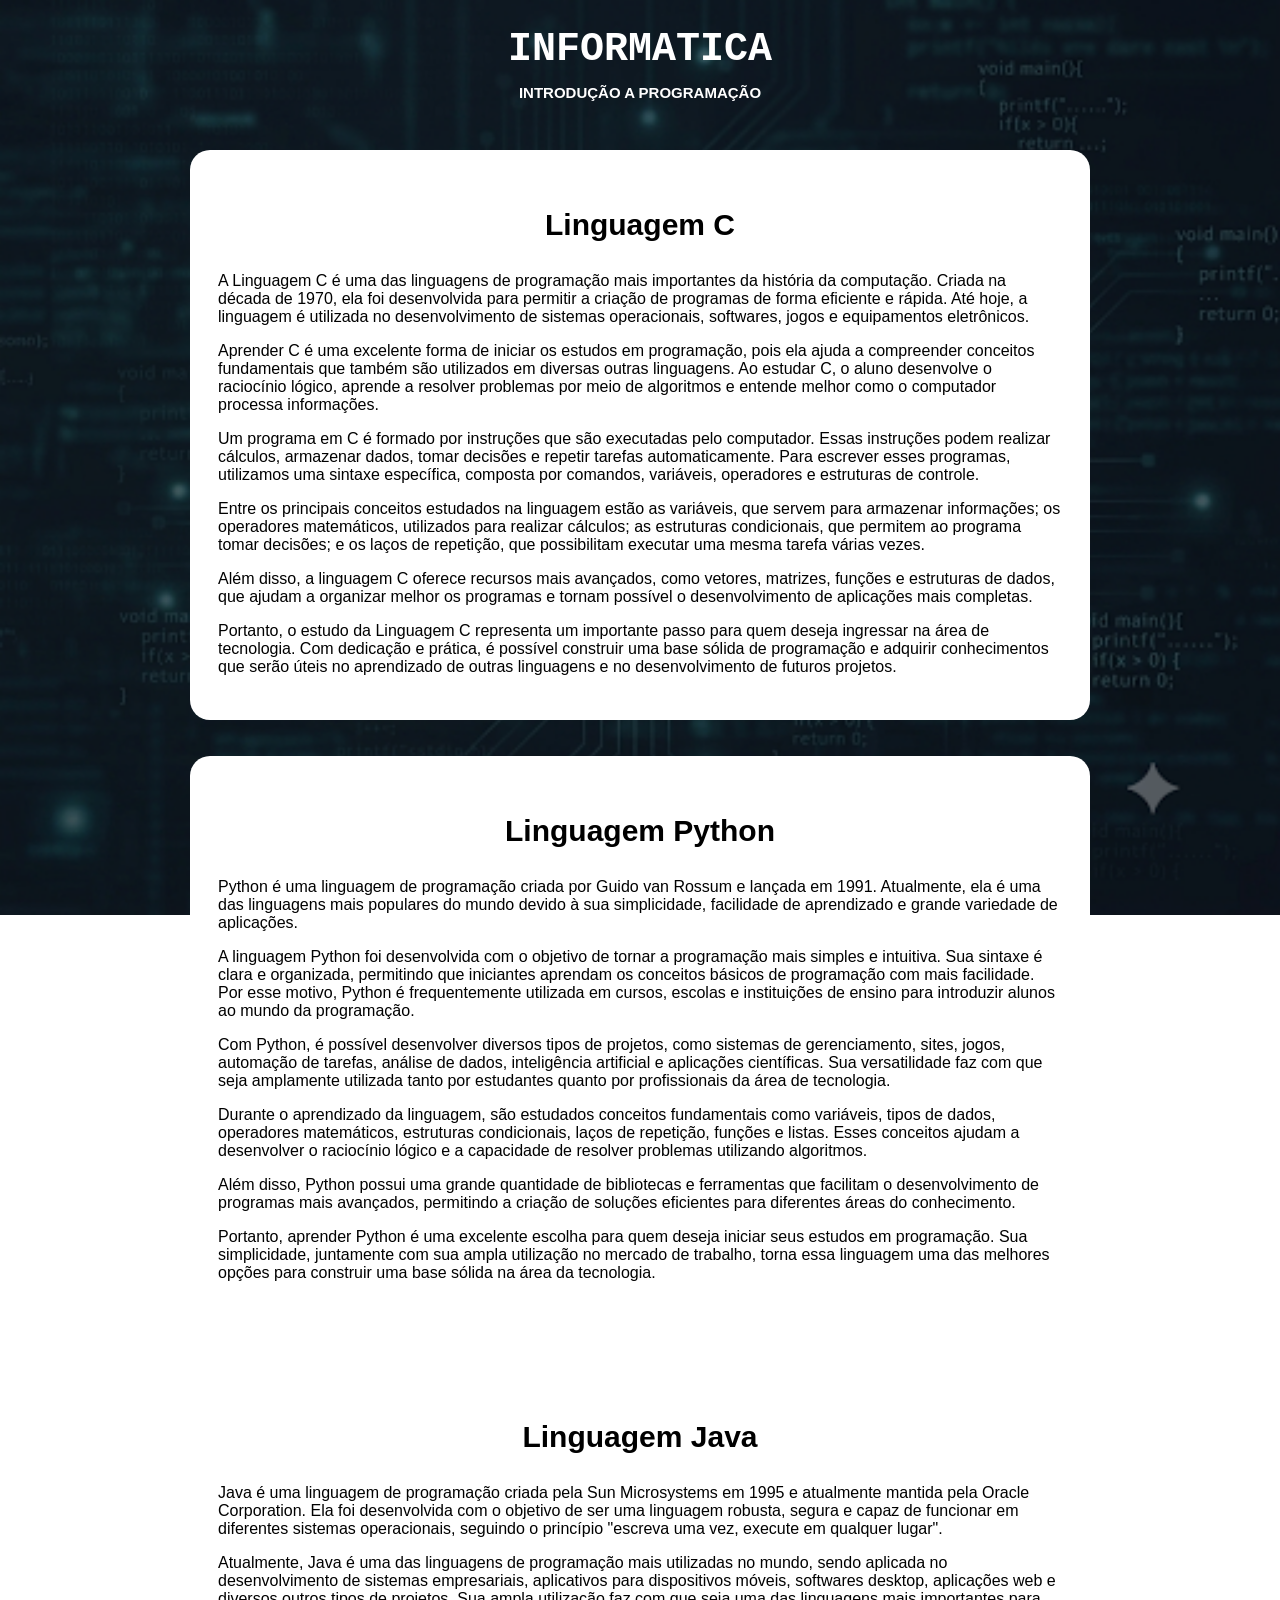
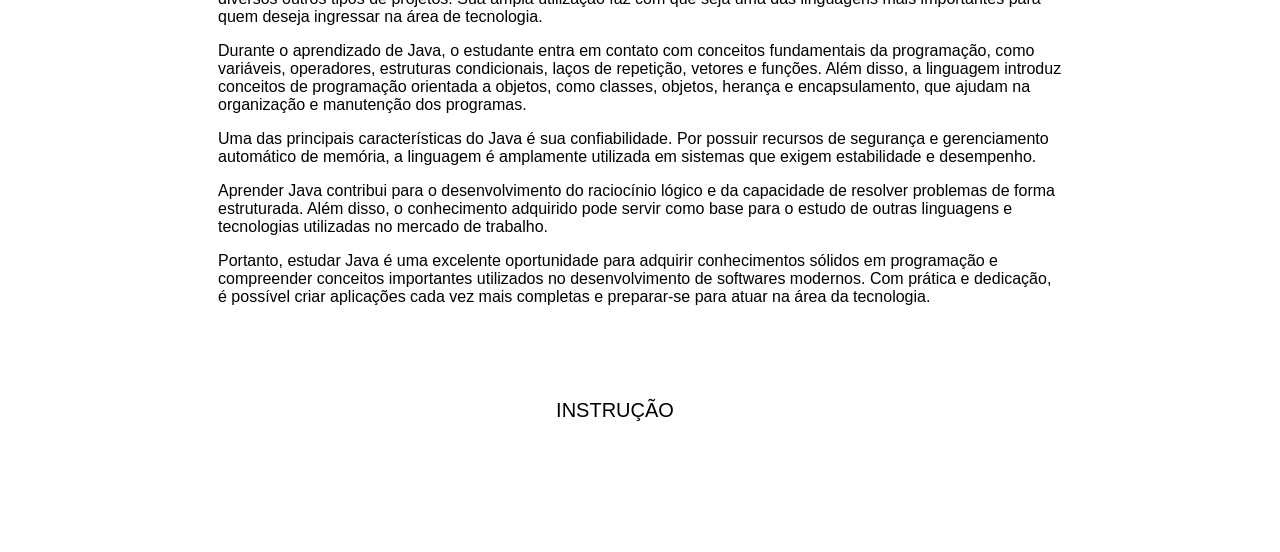
<file: index.html>
<!DOCTYPE html>
<html lang="pt-BR">

<head>
    <meta charset="UTF-8">
    <meta name="viewport" content="width=device-width, initial-scale=1.0">
    <title>Informatica</title>

    <link rel="stylesheet" href="Style.css">
</head>

<body>
    <center>
        <h1>INFORMATICA</h1>
        <h2>INTRODUÇÃO A PROGRAMAÇÃO</h2>
    </center><br><br>
    <table align="center" width="900">
        <tr>
            <td>
                <h3> Linguagem C</h3>
                <p>A Linguagem C é uma das linguagens de programação mais importantes da história da computação. Criada
                    na década de 1970, ela foi desenvolvida para permitir a criação de programas de forma eficiente e
                    rápida. Até hoje, a linguagem é utilizada no desenvolvimento de sistemas operacionais, softwares,
                    jogos e equipamentos eletrônicos.
                </p>
                <p>Aprender C é uma excelente forma de iniciar os estudos em programação, pois ela ajuda a compreender
                    conceitos fundamentais que também são utilizados em diversas outras linguagens. Ao estudar C, o
                    aluno desenvolve o raciocínio lógico, aprende a resolver problemas por meio de algoritmos e entende
                    melhor como o computador processa informações.
                </p>
                <p>Um programa em C é formado por instruções que são executadas pelo computador. Essas instruções podem
                    realizar cálculos, armazenar dados, tomar decisões e repetir tarefas automaticamente. Para escrever
                    esses programas, utilizamos uma sintaxe específica, composta por comandos, variáveis, operadores e
                    estruturas de controle.
                </p>
                <p>Entre os principais conceitos estudados na linguagem estão as variáveis, que servem para armazenar
                    informações; os operadores matemáticos, utilizados para realizar cálculos; as estruturas
                    condicionais, que permitem ao programa tomar decisões; e os laços de repetição, que possibilitam
                    executar uma mesma tarefa várias vezes.
                </p>
                <p>Além disso, a linguagem C oferece recursos mais avançados, como vetores, matrizes, funções e
                    estruturas de dados, que ajudam a organizar melhor os programas e tornam possível o desenvolvimento
                    de aplicações mais completas.
                </p>
                <p>Portanto, o estudo da Linguagem C representa um importante passo para quem deseja ingressar na área
                    de tecnologia. Com dedicação e prática, é possível construir uma base sólida de programação e
                    adquirir conhecimentos que serão úteis no aprendizado de outras linguagens e no desenvolvimento de
                    futuros projetos.
                </p>
            </td>
        </tr>
    </table>
    <br><br>
    <table align="center" width="900">
        <tr>
            <td>
                <h3>Linguagem Python
                </h3>
                <p>Python é uma linguagem de programação criada por Guido van Rossum e lançada em 1991. Atualmente, ela
                    é uma das linguagens mais populares do mundo devido à sua simplicidade, facilidade de aprendizado e
                    grande variedade de aplicações.
                </p>
                <p>A linguagem Python foi desenvolvida com o objetivo de tornar a programação mais simples e intuitiva.
                    Sua sintaxe é clara e organizada, permitindo que iniciantes aprendam os conceitos básicos de
                    programação com mais facilidade. Por esse motivo, Python é frequentemente utilizada em cursos,
                    escolas e instituições de ensino para introduzir alunos ao mundo da programação.
                </p>
                <p>Com Python, é possível desenvolver diversos tipos de projetos, como sistemas de gerenciamento, sites,
                    jogos, automação de tarefas, análise de dados, inteligência artificial e aplicações científicas. Sua
                    versatilidade faz com que seja amplamente utilizada tanto por estudantes quanto por profissionais da
                    área de tecnologia.
                </p>
                <p>Durante o aprendizado da linguagem, são estudados conceitos fundamentais como variáveis, tipos de
                    dados, operadores matemáticos, estruturas condicionais, laços de repetição, funções e listas. Esses
                    conceitos ajudam a desenvolver o raciocínio lógico e a capacidade de resolver problemas utilizando
                    algoritmos.
                </p>
                <p>Além disso, Python possui uma grande quantidade de bibliotecas e ferramentas que facilitam o
                    desenvolvimento de programas mais avançados, permitindo a criação de soluções eficientes para
                    diferentes áreas do conhecimento.
                </p>
                <p>Portanto, aprender Python é uma excelente escolha para quem deseja iniciar seus estudos em
                    programação. Sua simplicidade, juntamente com sua ampla utilização no mercado de trabalho, torna
                    essa linguagem uma das melhores opções para construir uma base sólida na área da tecnologia.
                </p>
            </td>
        </tr>
    </table>
    <br><br>
    <table align="center" width="900">
        <tr>
            <td>
                <h3>Linguagem Java</h3>
                <p>Java é uma linguagem de programação criada pela Sun Microsystems em 1995 e atualmente mantida pela
                    Oracle Corporation. Ela foi desenvolvida com o objetivo de ser uma linguagem robusta, segura e capaz
                    de funcionar em diferentes sistemas operacionais, seguindo o princípio "escreva uma vez, execute em
                    qualquer lugar".
                </p>
                <p>Atualmente, Java é uma das linguagens de programação mais utilizadas no mundo, sendo aplicada no
                    desenvolvimento de sistemas empresariais, aplicativos para dispositivos móveis, softwares desktop,
                    aplicações web e diversos outros tipos de projetos. Sua ampla utilização faz com que seja uma das
                    linguagens mais importantes para quem deseja ingressar na área de tecnologia.
                </p>
                <p>Durante o aprendizado de Java, o estudante entra em contato com conceitos fundamentais da
                    programação, como variáveis, operadores, estruturas condicionais, laços de repetição, vetores e
                    funções. Além disso, a linguagem introduz conceitos de programação orientada a objetos, como
                    classes, objetos, herança e encapsulamento, que ajudam na organização e manutenção dos programas.
                </p>
                <p>Uma das principais características do Java é sua confiabilidade. Por possuir recursos de segurança e
                    gerenciamento automático de memória, a linguagem é amplamente utilizada em sistemas que exigem
                    estabilidade e desempenho.</p>
                <p>Aprender Java contribui para o desenvolvimento do raciocínio lógico e da capacidade de resolver
                    problemas de forma estruturada. Além disso, o conhecimento adquirido pode servir como base para o
                    estudo de outras linguagens e tecnologias utilizadas no mercado de trabalho.
                </p>
                <p>Portanto, estudar Java é uma excelente oportunidade para adquirir conhecimentos sólidos em
                    programação e compreender conceitos importantes utilizados no desenvolvimento de softwares modernos.
                    Com prática e dedicação, é possível criar aplicações cada vez mais completas e preparar-se para
                    atuar na área da tecnologia.
                </p>
            </td>
        </tr>
    </table>
    <br><br>
    <center>
        <a href="Instrução.html"><button>INSTRUÇÃO</button></a>
    </center>
    <br><br><br><br><br><br>
</body>

</html>
</file>
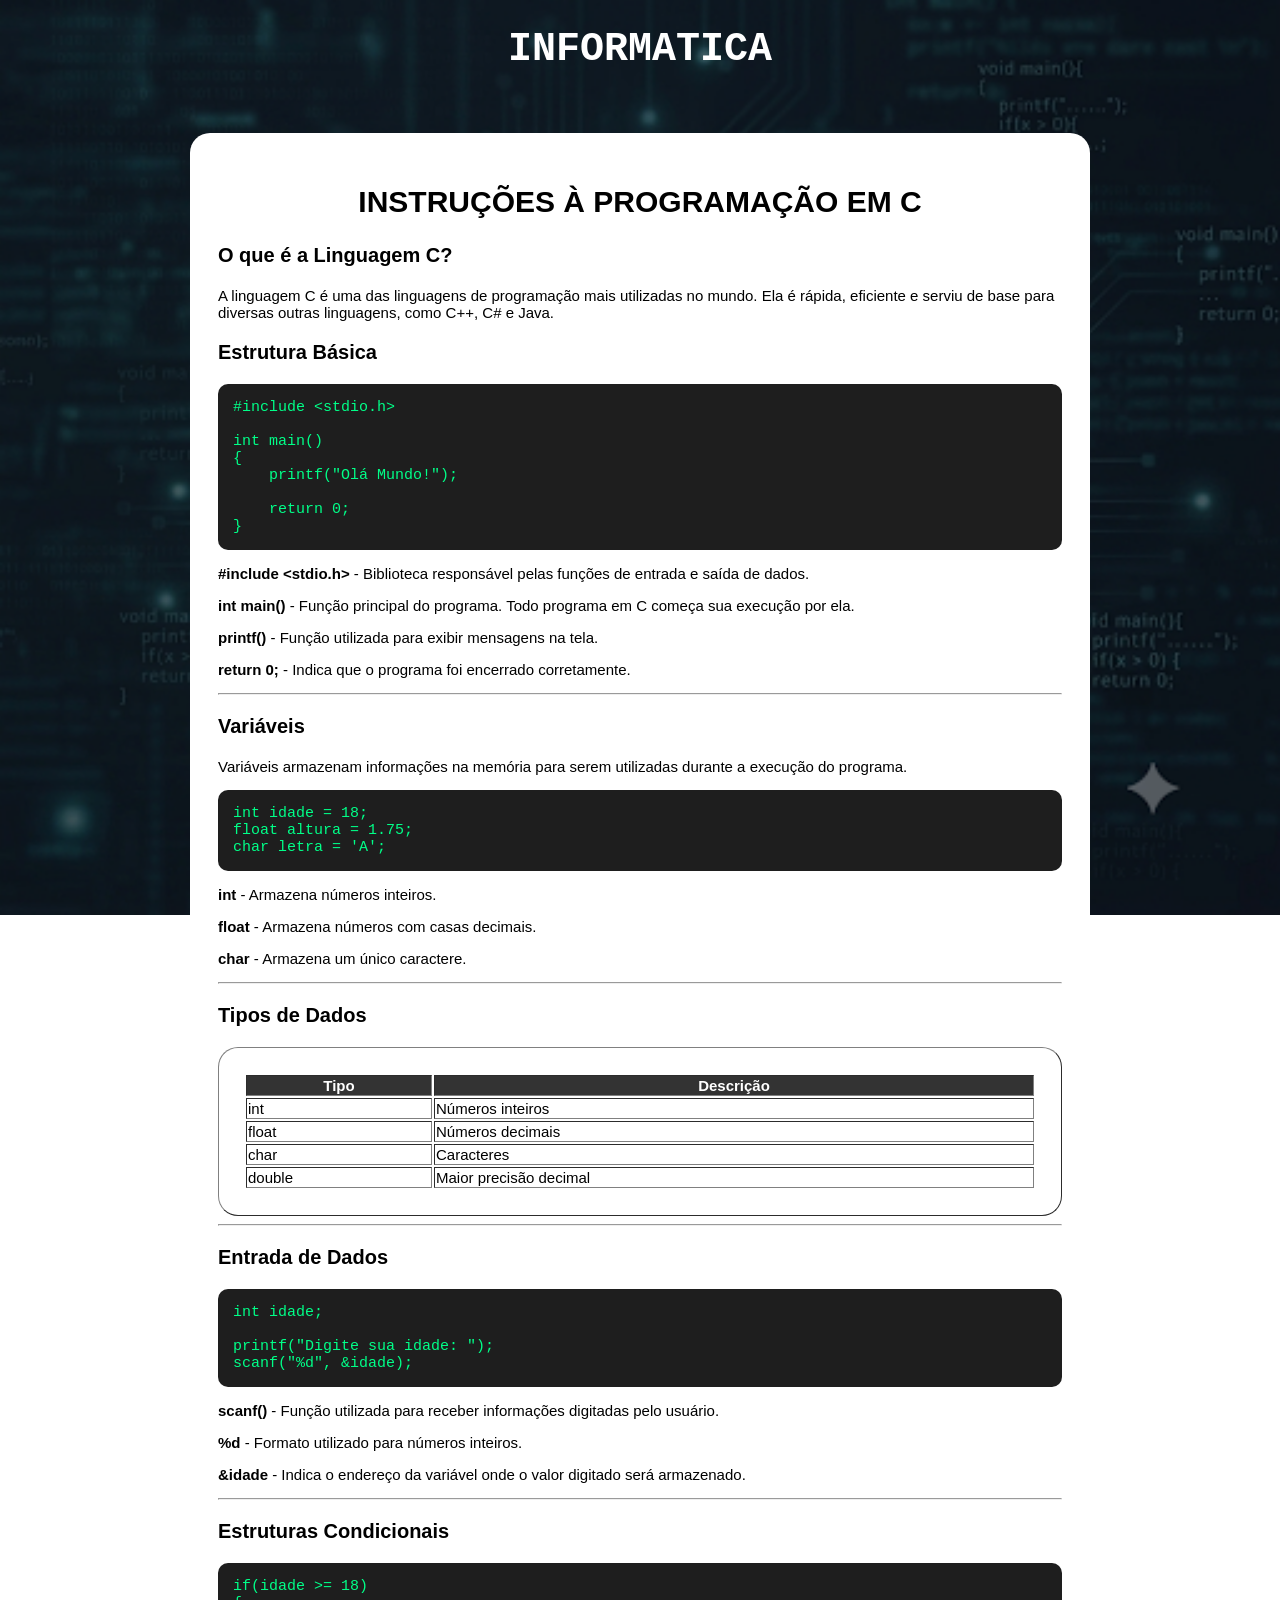
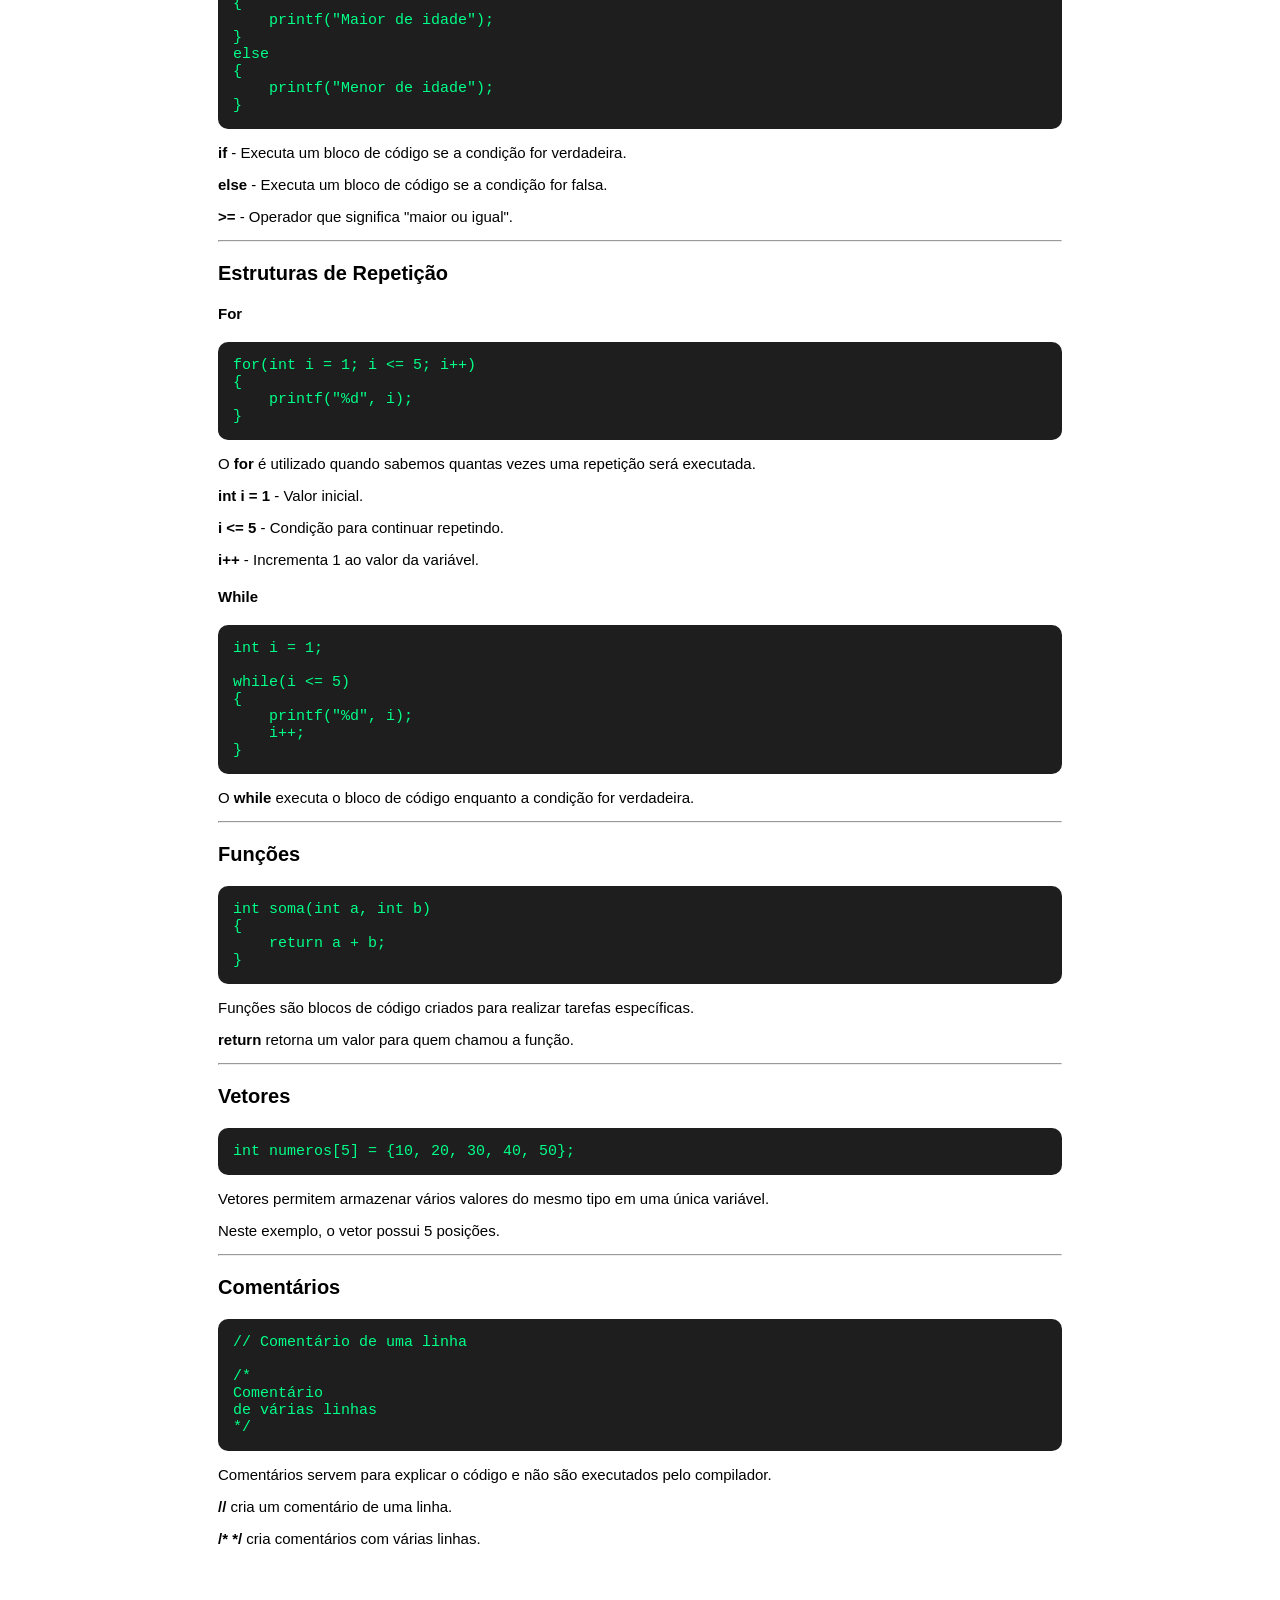
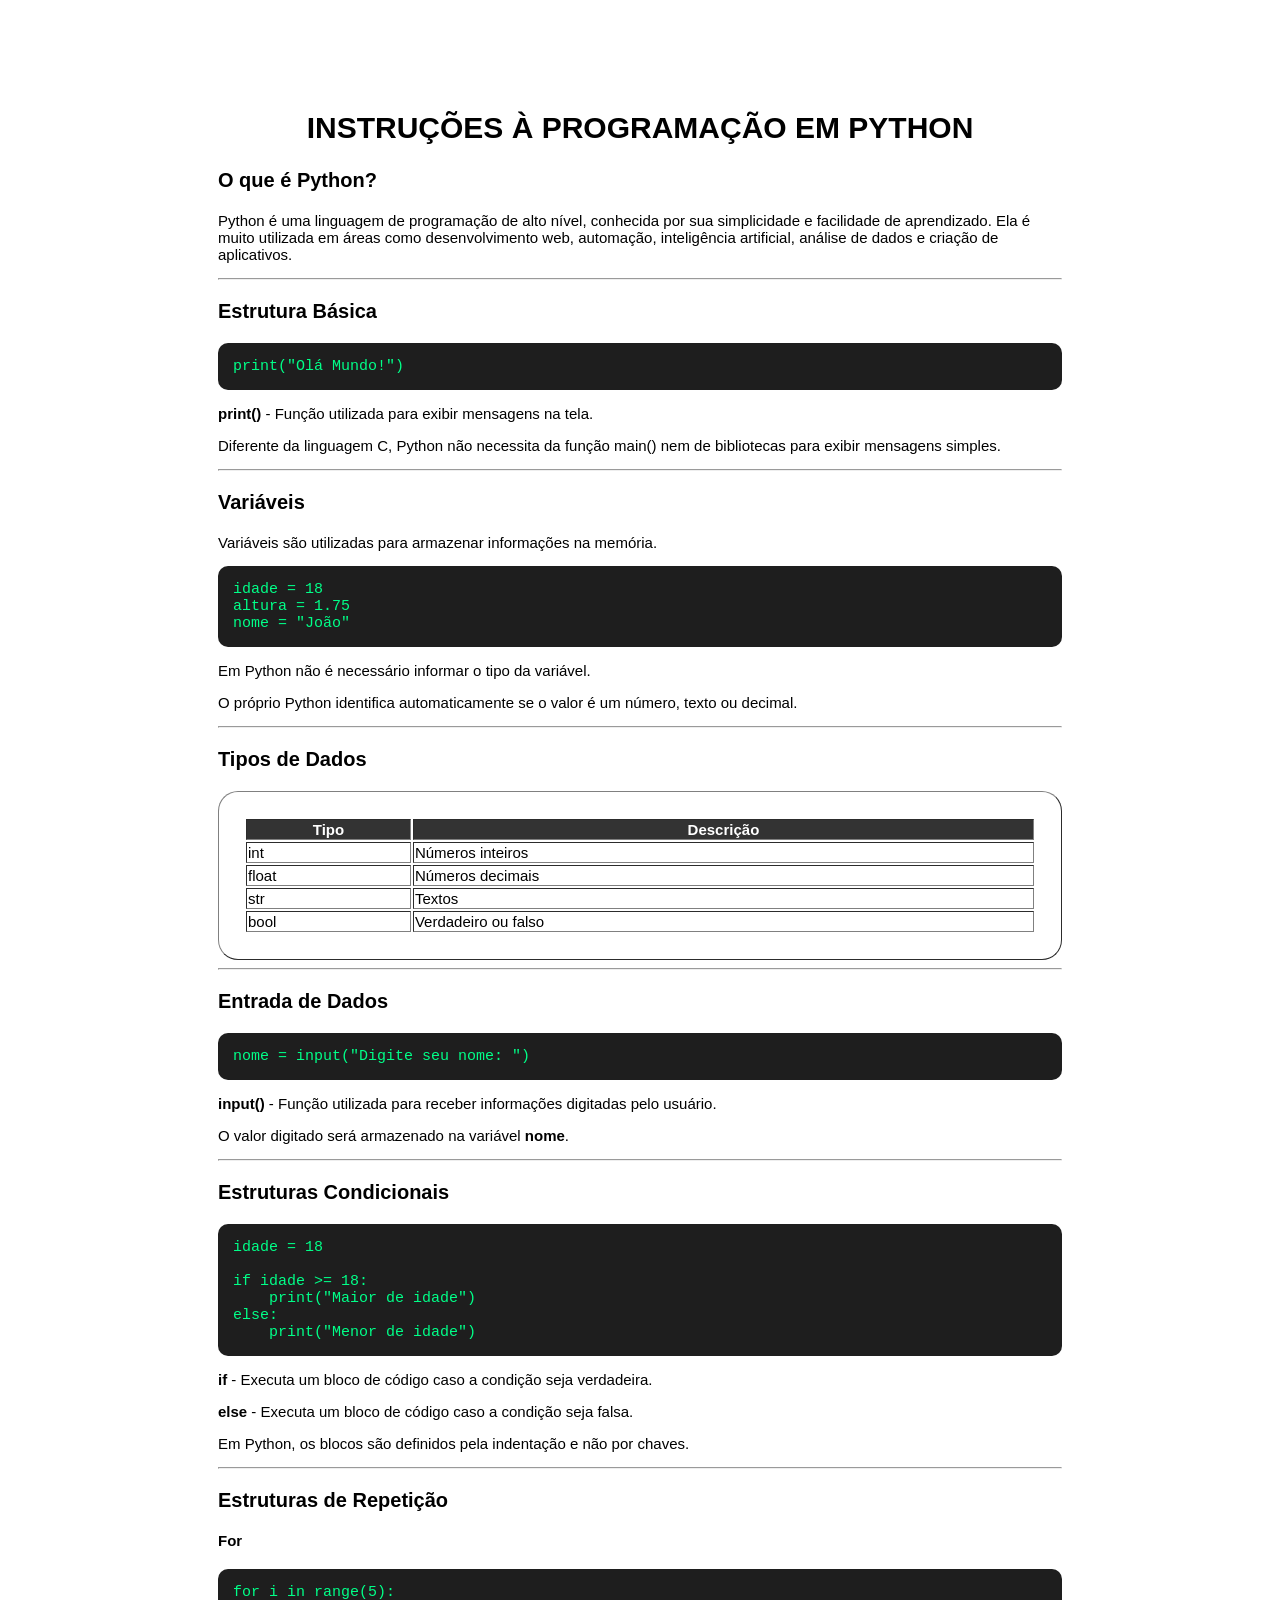
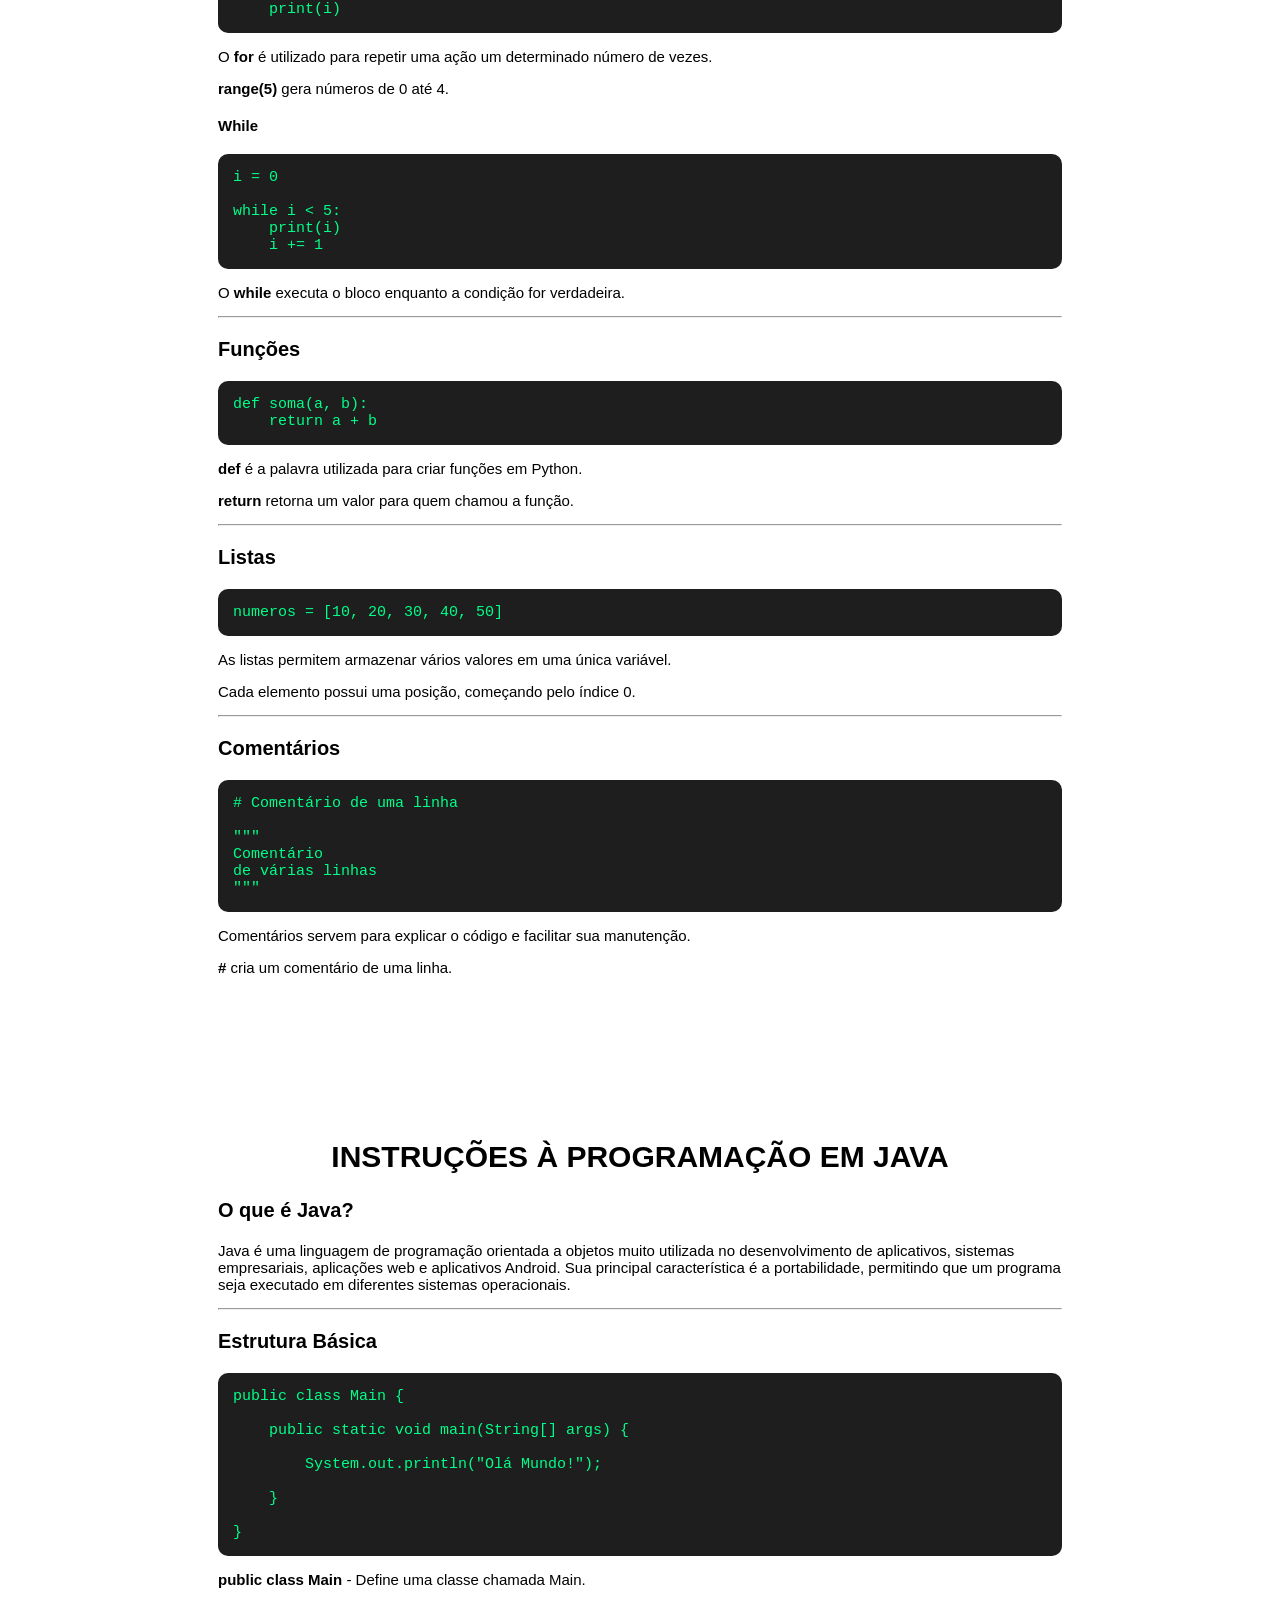
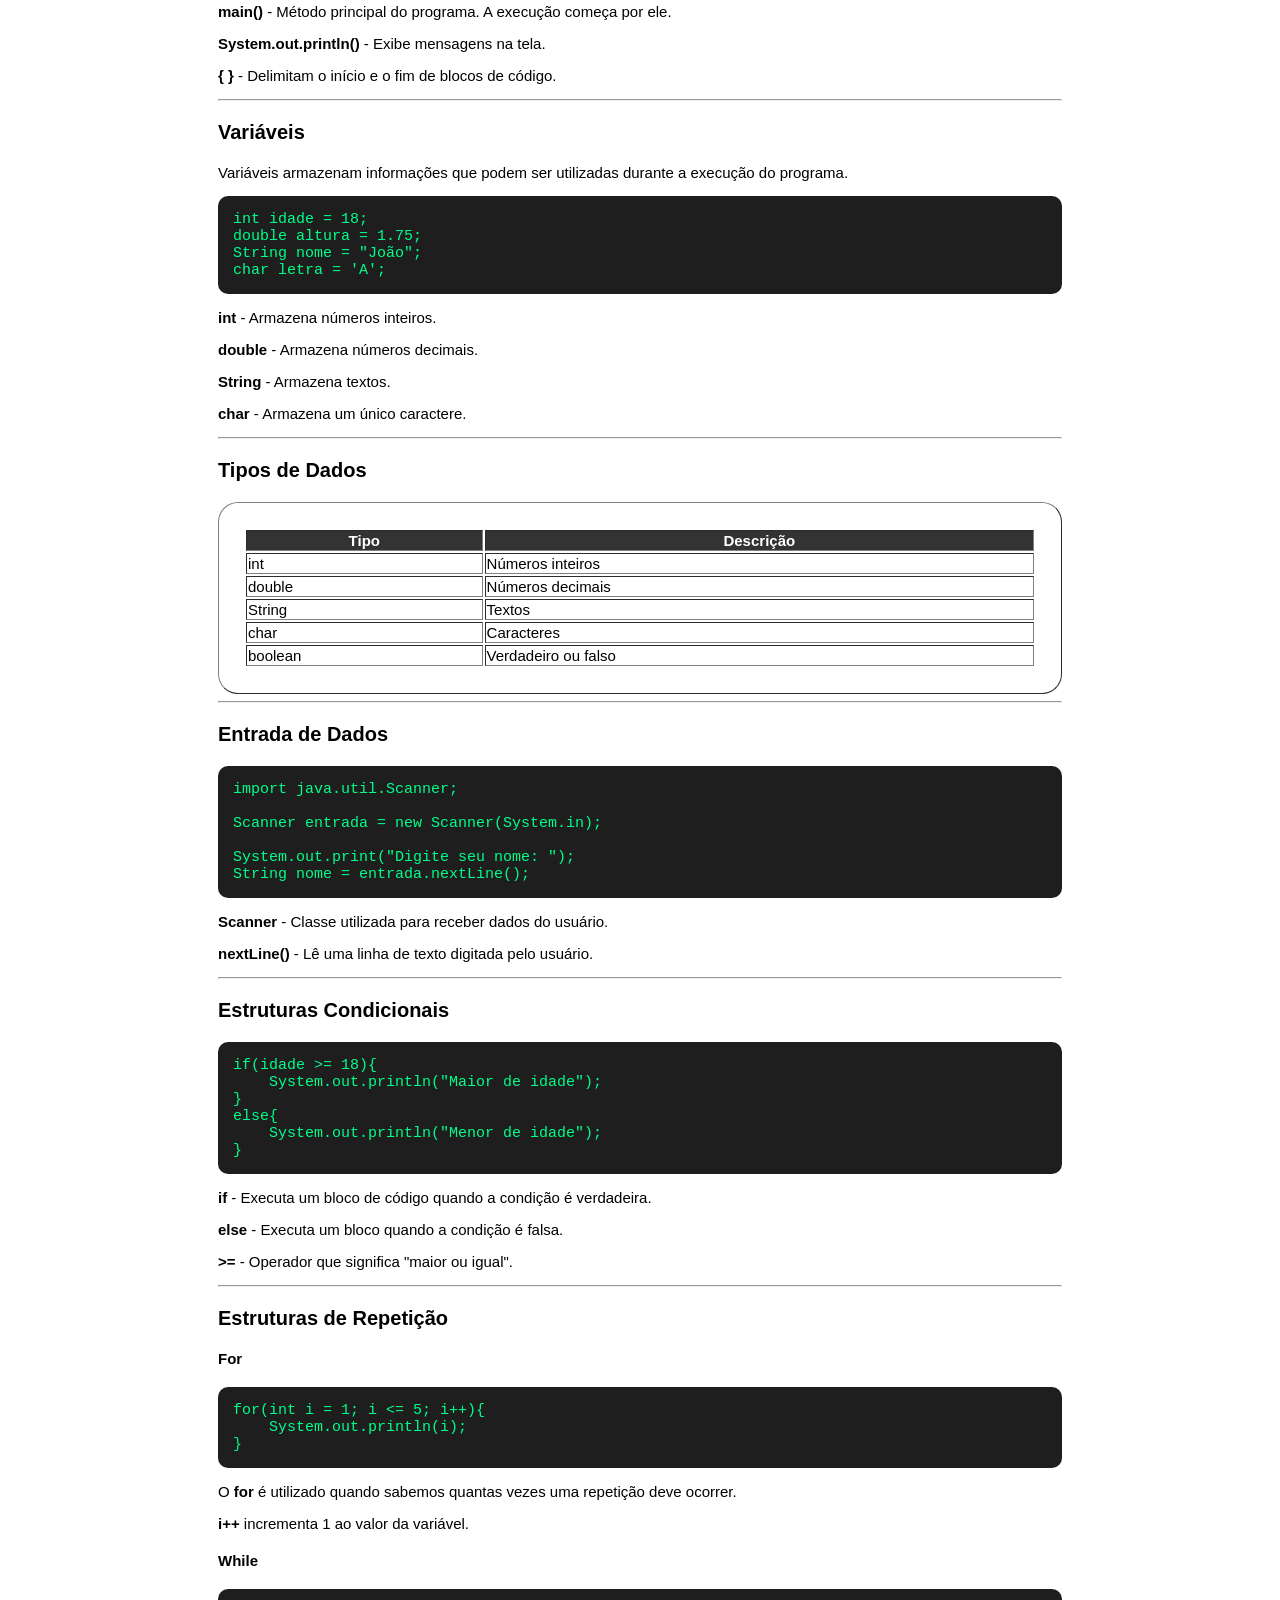
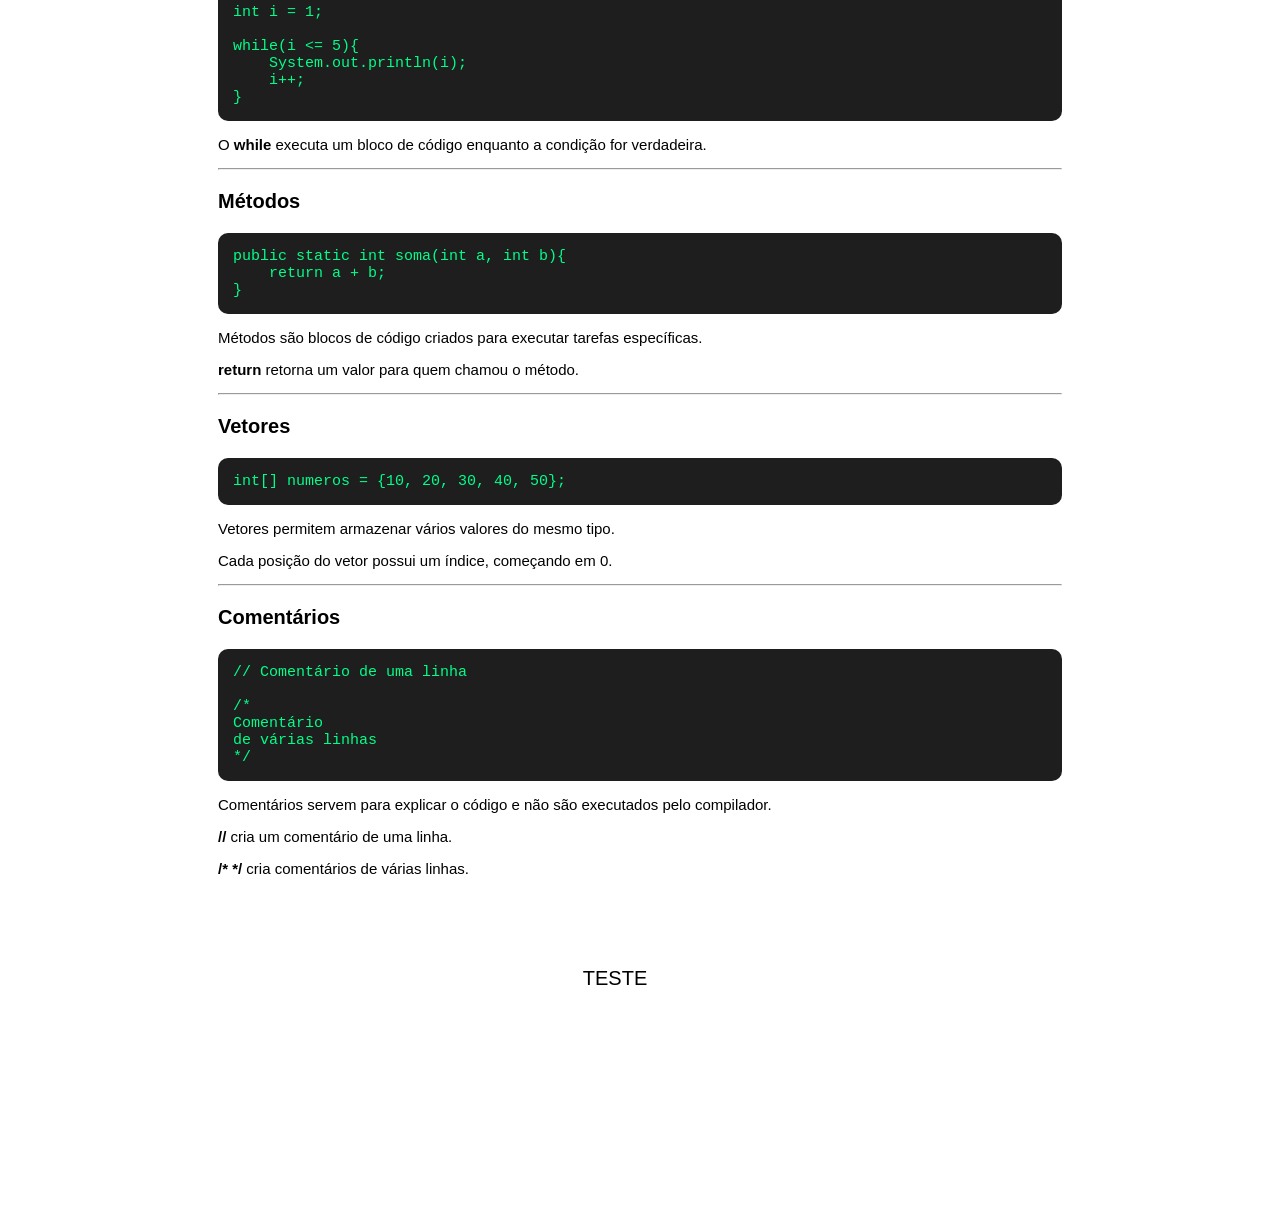
<file: Instrução.html>
<!DOCTYPE html>
<html lang="pt-BR">

<head>
    <meta charset="UTF-8">
    <meta name="viewport" content="width=device-width, initial-scale=1.0">
    <title>INSTRUÇÃO</title>
    <link rel="stylesheet" href="Instrução.css">
</head>

<body>
    <center>
        <h1>INFORMATICA</h1><br><br>
    </center>

    <table align="center" width="900">
        <tr>
            <td>

                <center>
                    <h2>INSTRUÇÕES À PROGRAMAÇÃO EM C</h2>
                </center>

                <h3>O que é a Linguagem C?</h3>

                <p>
                    A linguagem C é uma das linguagens de programação mais utilizadas no mundo.
                    Ela é rápida, eficiente e serviu de base para diversas outras linguagens,
                    como C++, C# e Java.
                </p>

                <h3>Estrutura Básica</h3>

                <pre>
#include &lt;stdio.h&gt;

int main()
{
    printf("Olá Mundo!");

    return 0;
}
</pre>

                <p>
                    <b>#include &lt;stdio.h&gt;</b> - Biblioteca responsável pelas funções de entrada e saída de dados.
                </p>

                <p>
                    <b>int main()</b> - Função principal do programa. Todo programa em C começa sua execução por ela.
                </p>

                <p>
                    <b>printf()</b> - Função utilizada para exibir mensagens na tela.
                </p>

                <p>
                    <b>return 0;</b> - Indica que o programa foi encerrado corretamente.
                </p>

                <hr>

                <h3>Variáveis</h3>

                <p>
                    Variáveis armazenam informações na memória para serem utilizadas durante a execução do programa.
                </p>

                <pre>
int idade = 18;
float altura = 1.75;
char letra = 'A';
</pre>

                <p><b>int</b> - Armazena números inteiros.</p>
                <p><b>float</b> - Armazena números com casas decimais.</p>
                <p><b>char</b> - Armazena um único caractere.</p>

                <hr>

                <h3>Tipos de Dados</h3>

                <table border="1" width="100%">
                    <tr>
                        <th>Tipo</th>
                        <th>Descrição</th>
                    </tr>
                    <tr>
                        <td>int</td>
                        <td>Números inteiros</td>
                    </tr>
                    <tr>
                        <td>float</td>
                        <td>Números decimais</td>
                    </tr>
                    <tr>
                        <td>char</td>
                        <td>Caracteres</td>
                    </tr>
                    <tr>
                        <td>double</td>
                        <td>Maior precisão decimal</td>
                    </tr>
                </table>

                <hr>

                <h3>Entrada de Dados</h3>

                <pre>
int idade;

printf("Digite sua idade: ");
scanf("%d", &idade);
</pre>

                <p>
                    <b>scanf()</b> - Função utilizada para receber informações digitadas pelo usuário.
                </p>

                <p>
                    <b>%d</b> - Formato utilizado para números inteiros.
                </p>

                <p>
                    <b>&idade</b> - Indica o endereço da variável onde o valor digitado será armazenado.
                </p>

                <hr>

                <h3>Estruturas Condicionais</h3>

                <pre>
if(idade >= 18)
{
    printf("Maior de idade");
}
else
{
    printf("Menor de idade");
}
</pre>

                <p>
                    <b>if</b> - Executa um bloco de código se a condição for verdadeira.
                </p>

                <p>
                    <b>else</b> - Executa um bloco de código se a condição for falsa.
                </p>

                <p>
                    <b>>=</b> - Operador que significa "maior ou igual".
                </p>

                <hr>

                <h3>Estruturas de Repetição</h3>

                <h4>For</h4>

                <pre>
for(int i = 1; i <= 5; i++)
{
    printf("%d", i);
}
</pre>

                <p>
                    O <b>for</b> é utilizado quando sabemos quantas vezes uma repetição será executada.
                </p>

                <p>
                    <b>int i = 1</b> - Valor inicial.
                </p>

                <p>
                    <b>i <= 5</b> - Condição para continuar repetindo.
                </p>

                <p>
                    <b>i++</b> - Incrementa 1 ao valor da variável.
                </p>

                <h4>While</h4>

                <pre>
int i = 1;

while(i <= 5)
{
    printf("%d", i);
    i++;
}
</pre>

                <p>
                    O <b>while</b> executa o bloco de código enquanto a condição for verdadeira.
                </p>

                <hr>

                <h3>Funções</h3>

                <pre>
int soma(int a, int b)
{
    return a + b;
}
</pre>

                <p>
                    Funções são blocos de código criados para realizar tarefas específicas.
                </p>

                <p>
                    <b>return</b> retorna um valor para quem chamou a função.
                </p>

                <hr>

                <h3>Vetores</h3>

                <pre>
int numeros[5] = {10, 20, 30, 40, 50};
</pre>

                <p>
                    Vetores permitem armazenar vários valores do mesmo tipo em uma única variável.
                </p>

                <p>
                    Neste exemplo, o vetor possui 5 posições.
                </p>

                <hr>

                <h3>Comentários</h3>

                <pre>
// Comentário de uma linha

/*
Comentário
de várias linhas
*/
</pre>

                <p>
                    Comentários servem para explicar o código e não são executados pelo compilador.
                </p>

                <p>
                    <b>//</b> cria um comentário de uma linha.
                </p>

                <p>
                    <b>/* */</b> cria comentários com várias linhas.
                </p>
            </td>
        </tr>
    </table><br><br><br><br>



























    <table align="center" width="900">
        <tr>
            <td>
                <center>
                    <h2>INSTRUÇÕES À PROGRAMAÇÃO EM PYTHON</h2>
                </center>

                <h3>O que é Python?</h3>

                <p>
                    Python é uma linguagem de programação de alto nível, conhecida por sua
                    simplicidade e facilidade de aprendizado. Ela é muito utilizada em áreas
                    como desenvolvimento web, automação, inteligência artificial, análise de
                    dados e criação de aplicativos.
                </p>

                <hr>

                <h3>Estrutura Básica</h3>

                <pre>
print("Olá Mundo!")
</pre>

                <p>
                    <b>print()</b> - Função utilizada para exibir mensagens na tela.
                </p>

                <p>
                    Diferente da linguagem C, Python não necessita da função main() nem de
                    bibliotecas para exibir mensagens simples.
                </p>

                <hr>

                <h3>Variáveis</h3>

                <p>
                    Variáveis são utilizadas para armazenar informações na memória.
                </p>

                <pre>
idade = 18
altura = 1.75
nome = "João"
</pre>

                <p>
                    Em Python não é necessário informar o tipo da variável.
                </p>

                <p>
                    O próprio Python identifica automaticamente se o valor é um número,
                    texto ou decimal.
                </p>

                <hr>

                <h3>Tipos de Dados</h3>

                <table border="1" width="100%">
                    <tr>
                        <th>Tipo</th>
                        <th>Descrição</th>
                    </tr>
                    <tr>
                        <td>int</td>
                        <td>Números inteiros</td>
                    </tr>
                    <tr>
                        <td>float</td>
                        <td>Números decimais</td>
                    </tr>
                    <tr>
                        <td>str</td>
                        <td>Textos</td>
                    </tr>
                    <tr>
                        <td>bool</td>
                        <td>Verdadeiro ou falso</td>
                    </tr>
                </table>

                <hr>

                <h3>Entrada de Dados</h3>

                <pre>
nome = input("Digite seu nome: ")
</pre>

                <p>
                    <b>input()</b> - Função utilizada para receber informações digitadas pelo usuário.
                </p>

                <p>
                    O valor digitado será armazenado na variável <b>nome</b>.
                </p>

                <hr>

                <h3>Estruturas Condicionais</h3>

                <pre>
idade = 18

if idade >= 18:
    print("Maior de idade")
else:
    print("Menor de idade")
</pre>

                <p>
                    <b>if</b> - Executa um bloco de código caso a condição seja verdadeira.
                </p>

                <p>
                    <b>else</b> - Executa um bloco de código caso a condição seja falsa.
                </p>

                <p>
                    Em Python, os blocos são definidos pela indentação e não por chaves.
                </p>

                <hr>

                <h3>Estruturas de Repetição</h3>

                <h4>For</h4>

                <pre>
for i in range(5):
    print(i)
</pre>

                <p>
                    O <b>for</b> é utilizado para repetir uma ação um determinado número de vezes.
                </p>

                <p>
                    <b>range(5)</b> gera números de 0 até 4.
                </p>

                <h4>While</h4>

                <pre>
i = 0

while i < 5:
    print(i)
    i += 1
</pre>

                <p>
                    O <b>while</b> executa o bloco enquanto a condição for verdadeira.
                </p>

                <hr>

                <h3>Funções</h3>

                <pre>
def soma(a, b):
    return a + b
</pre>

                <p>
                    <b>def</b> é a palavra utilizada para criar funções em Python.
                </p>

                <p>
                    <b>return</b> retorna um valor para quem chamou a função.
                </p>

                <hr>

                <h3>Listas</h3>

                <pre>
numeros = [10, 20, 30, 40, 50]
</pre>

                <p>
                    As listas permitem armazenar vários valores em uma única variável.
                </p>

                <p>
                    Cada elemento possui uma posição, começando pelo índice 0.
                </p>

                <hr>

                <h3>Comentários</h3>

                <pre>
# Comentário de uma linha

"""
Comentário
de várias linhas
"""
</pre>

                <p>
                    Comentários servem para explicar o código e facilitar sua manutenção.
                </p>

                <p>
                    <b>#</b> cria um comentário de uma linha.
                </p>
            </td>
        </tr>
    </table><br><br><br><br>

    <table align="center" width="900">
        <tr>
            <td>
                <center>
                    <h2>INSTRUÇÕES À PROGRAMAÇÃO EM JAVA</h2>
                </center>

                <h3>O que é Java?</h3>

                <p>
                    Java é uma linguagem de programação orientada a objetos muito utilizada no
                    desenvolvimento de aplicativos, sistemas empresariais, aplicações web e
                    aplicativos Android. Sua principal característica é a portabilidade,
                    permitindo que um programa seja executado em diferentes sistemas operacionais.
                </p>

                <hr>

                <h3>Estrutura Básica</h3>

                <pre>
public class Main {

    public static void main(String[] args) {

        System.out.println("Olá Mundo!");

    }

}
</pre>

                <p>
                    <b>public class Main</b> - Define uma classe chamada Main.
                </p>

                <p>
                    <b>main()</b> - Método principal do programa. A execução começa por ele.
                </p>

                <p>
                    <b>System.out.println()</b> - Exibe mensagens na tela.
                </p>

                <p>
                    <b>{ }</b> - Delimitam o início e o fim de blocos de código.
                </p>

                <hr>

                <h3>Variáveis</h3>

                <p>
                    Variáveis armazenam informações que podem ser utilizadas durante a execução do programa.
                </p>

                <pre>
int idade = 18;
double altura = 1.75;
String nome = "João";
char letra = 'A';
</pre>

                <p>
                    <b>int</b> - Armazena números inteiros.
                </p>

                <p>
                    <b>double</b> - Armazena números decimais.
                </p>

                <p>
                    <b>String</b> - Armazena textos.
                </p>

                <p>
                    <b>char</b> - Armazena um único caractere.
                </p>

                <hr>

                <h3>Tipos de Dados</h3>

                <table border="1" width="100%">
                    <tr>
                        <th>Tipo</th>
                        <th>Descrição</th>
                    </tr>
                    <tr>
                        <td>int</td>
                        <td>Números inteiros</td>
                    </tr>
                    <tr>
                        <td>double</td>
                        <td>Números decimais</td>
                    </tr>
                    <tr>
                        <td>String</td>
                        <td>Textos</td>
                    </tr>
                    <tr>
                        <td>char</td>
                        <td>Caracteres</td>
                    </tr>
                    <tr>
                        <td>boolean</td>
                        <td>Verdadeiro ou falso</td>
                    </tr>
                </table>

                <hr>

                <h3>Entrada de Dados</h3>

                <pre>
import java.util.Scanner;

Scanner entrada = new Scanner(System.in);

System.out.print("Digite seu nome: ");
String nome = entrada.nextLine();
</pre>

                <p>
                    <b>Scanner</b> - Classe utilizada para receber dados do usuário.
                </p>

                <p>
                    <b>nextLine()</b> - Lê uma linha de texto digitada pelo usuário.
                </p>

                <hr>

                <h3>Estruturas Condicionais</h3>

                <pre>
if(idade >= 18){
    System.out.println("Maior de idade");
}
else{
    System.out.println("Menor de idade");
}
</pre>

                <p>
                    <b>if</b> - Executa um bloco de código quando a condição é verdadeira.
                </p>

                <p>
                    <b>else</b> - Executa um bloco quando a condição é falsa.
                </p>

                <p>
                    <b>>=</b> - Operador que significa "maior ou igual".
                </p>

                <hr>

                <h3>Estruturas de Repetição</h3>

                <h4>For</h4>

                <pre>
for(int i = 1; i <= 5; i++){
    System.out.println(i);
}
</pre>

                <p>
                    O <b>for</b> é utilizado quando sabemos quantas vezes uma repetição deve ocorrer.
                </p>

                <p>
                    <b>i++</b> incrementa 1 ao valor da variável.
                </p>

                <h4>While</h4>

                <pre>
int i = 1;

while(i <= 5){
    System.out.println(i);
    i++;
}
</pre>

                <p>
                    O <b>while</b> executa um bloco de código enquanto a condição for verdadeira.
                </p>

                <hr>

                <h3>Métodos</h3>

                <pre>
public static int soma(int a, int b){
    return a + b;
}
</pre>

                <p>
                    Métodos são blocos de código criados para executar tarefas específicas.
                </p>

                <p>
                    <b>return</b> retorna um valor para quem chamou o método.
                </p>

                <hr>

                <h3>Vetores</h3>

                <pre>
int[] numeros = {10, 20, 30, 40, 50};
</pre>

                <p>
                    Vetores permitem armazenar vários valores do mesmo tipo.
                </p>

                <p>
                    Cada posição do vetor possui um índice, começando em 0.
                </p>

                <hr>

                <h3>Comentários</h3>

                <pre>
// Comentário de uma linha

/*
Comentário
de várias linhas
*/
</pre>

                <p>
                    Comentários servem para explicar o código e não são executados pelo compilador.
                </p>

                <p>
                    <b>//</b> cria um comentário de uma linha.
                </p>

                <p>
                    <b>/* */</b> cria comentários de várias linhas.
                </p>
            </td>
        </tr>
    </table>
    <br><br>
    <center>
        <a href="Quiz.html"><button>TESTE</button></a>
    </center>
    <br><br><br><br><br><br>

</body>

</html>
</file>
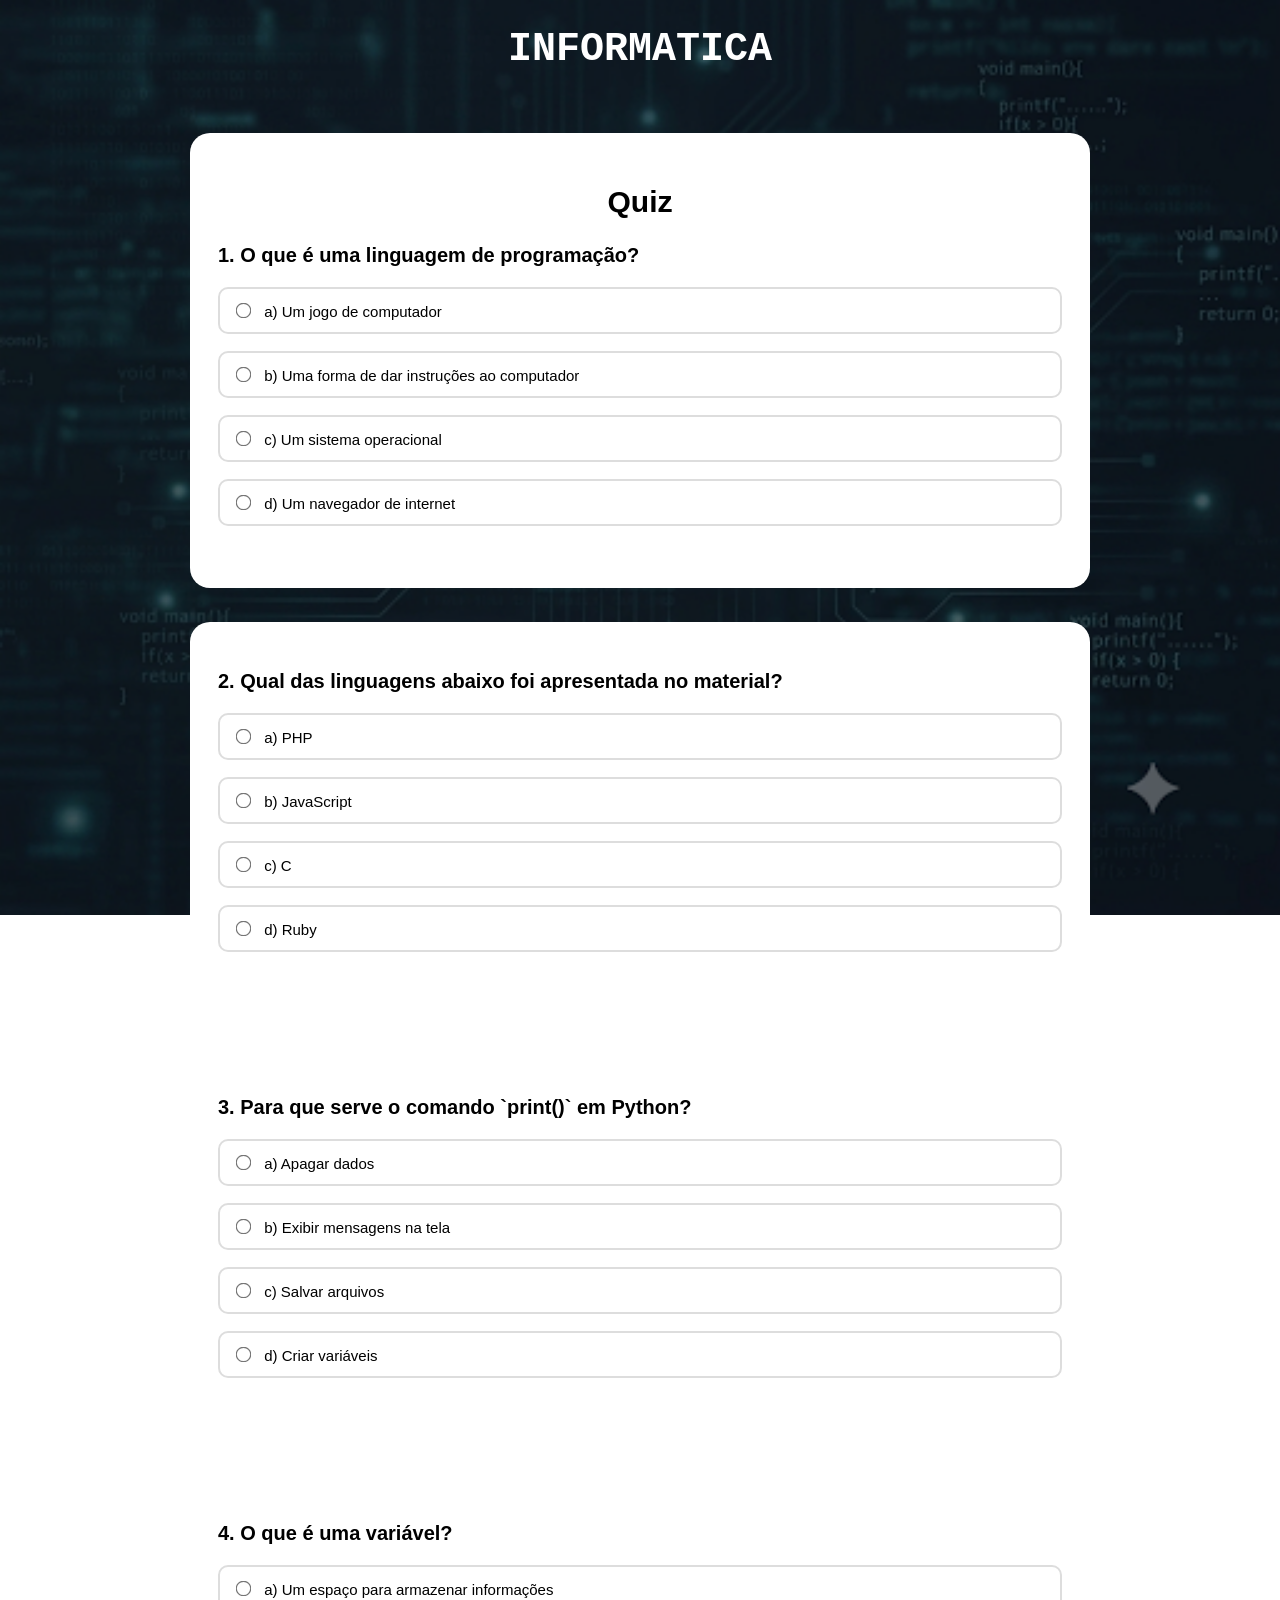
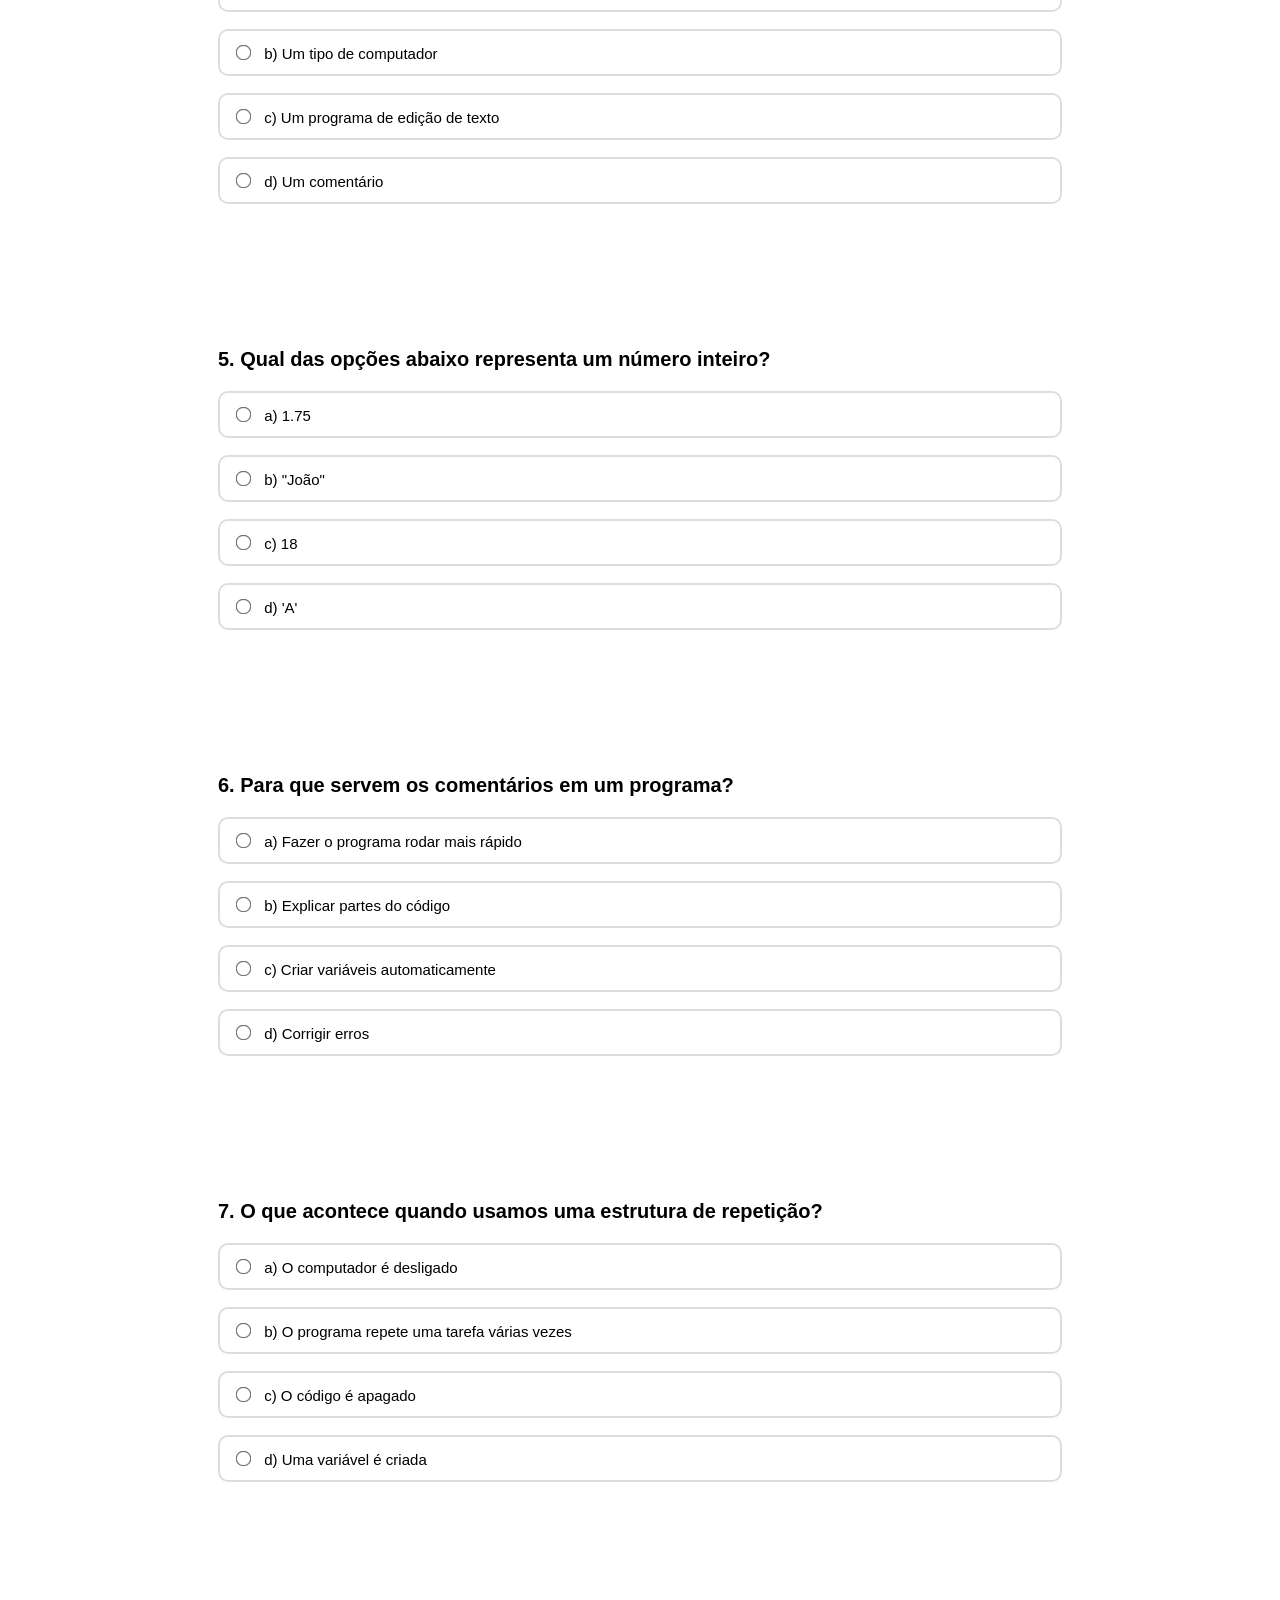
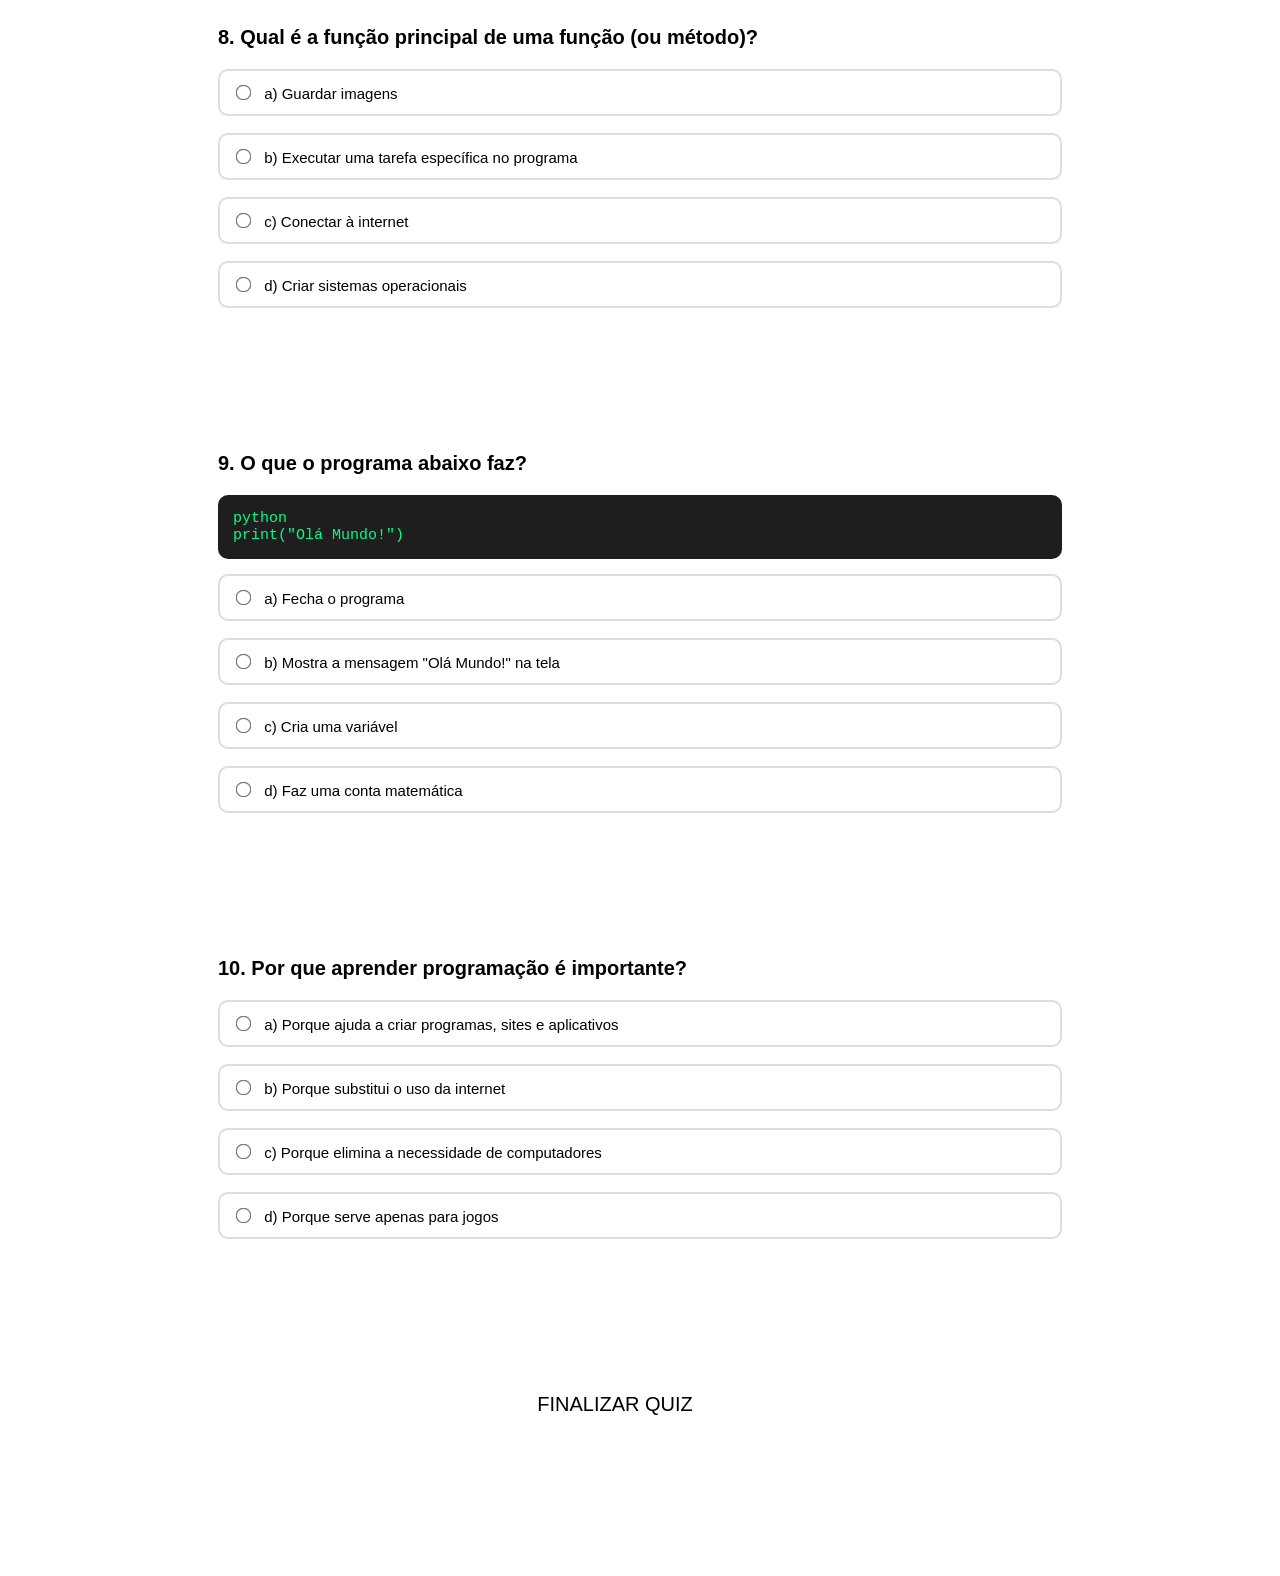
<file: Quiz.html>
<!DOCTYPE html>
<html lang="pt-BR">

<head>
  <meta charset="UTF-8">
  <meta name="viewport" content="width=device-width, initial-scale=1.0">
  <title>Teste</title>
  <link rel="stylesheet" href="Quiz.css">
  <script src="Quiz.JS" defer></script>
</head>

<body>
  <center>
    <h1>INFORMATICA</h1><br><br>
  </center>
  <table align="center" width="900">
    <tr>
      <td>

        <center>
          <h2>Quiz</h2>
        </center>

        <h3>1. O que é uma linguagem de programação?</h3>
        <label>
          <input type="radio" name="pergunta1" value="a">
          a) Um jogo de computador
        </label><br>

        <label>
          <input type="radio" name="pergunta1" value="b">
          b) Uma forma de dar instruções ao computador
        </label><br>

        <label>
          <input type="radio" name="pergunta1" value="c">
          c) Um sistema operacional
        </label><br>
        <label>
          <input type="radio" name="pergunta1" value="d">
          d) Um navegador de internet
        </label><br><br>
        <div id="explicacao1" class="explicacao"></div>
  </table><br><br>
  <!--========================================================================================-->
  <!--Questão 2-->
  <!--========================================================================================-->
  <table align="center" width="900">
    <tr>
      <td>
        <h3>2. Qual das linguagens abaixo foi apresentada no material?</h3>
        <label>
          <input type="radio" name="pergunta2" value="a">
          a) PHP
        </label><br>

        <label>
          <input type="radio" name="pergunta2" value="b">
          b) JavaScript
        </label><br>

        <label>
          <input type="radio" name="pergunta2" value="c">
          c) C
        </label><br>
        <label>
          <input type="radio" name="pergunta2" value="d">
          d) Ruby
        </label><br><br>
        <div id="explicacao2" class="explicacao"></div>
  </table><br><br>
  <!--========================================================================================-->
  <!--Questão 3-->
  <!--========================================================================================-->
  <table align="center" width="900">
    <tr>
      <td>
        <h3>3. Para que serve o comando `print()` em Python?</h3>
        <label>
          <input type="radio" name="pergunta3" value="a">
          a) Apagar dados
        </label><br>

        <label>
          <input type="radio" name="pergunta3" value="b">
          b) Exibir mensagens na tela
        </label><br>

        <label>
          <input type="radio" name="pergunta3" value="c">
          c) Salvar arquivos
        </label><br>
        <label>
          <input type="radio" name="pergunta3" value="d">
          d) Criar variáveis
        </label><br><br>
        <div id="explicacao3" class="explicacao"></div>
  </table><br><br>
  <!--========================================================================================-->
  <!--Questão 4-->
  <!--========================================================================================-->
  <table align="center" width="900">
    <tr>
      <td>
        <h3>4. O que é uma variável?</h3>
        <label>
          <input type="radio" name="pergunta4" value="a">
          a) Um espaço para armazenar informações
        </label><br>

        <label>
          <input type="radio" name="pergunta4" value="b">
          b) Um tipo de computador
        </label><br>

        <label>
          <input type="radio" name="pergunta4" value="c">
          c) Um programa de edição de texto
        </label><br>
        <label>
          <input type="radio" name="pergunta4" value="d">
          d) Um comentário
        </label><br><br>
        <div id="explicacao4" class="explicacao"></div>
  </table><br><br>
  <!--========================================================================================-->
  <!--Questão 5-->
  <!--========================================================================================-->
  <table align="center" width="900">
    <tr>
      <td>
        <h3>5. Qual das opções abaixo representa um número inteiro?</h3>
        <label>
          <input type="radio" name="pergunta5" value="a">
          a) 1.75
        </label><br>

        <label>
          <input type="radio" name="pergunta5" value="b">
          b) "João"
        </label><br>

        <label>
          <input type="radio" name="pergunta5" value="c">
          c) 18
        </label><br>
        <label>
          <input type="radio" name="pergunta5" value="d">
          d) 'A'
        </label><br><br>
        <div id="explicacao5" class="explicacao"></div>
  </table><br><br>
  <!--========================================================================================-->
  <!--Questão 6-->
  <!--========================================================================================-->
  <table align="center" width="900">
    <tr>
      <td>
        <h3>6. Para que servem os comentários em um programa?</h3>
        <label>
          <input type="radio" name="pergunta6" value="a">
          a) Fazer o programa rodar mais rápido
        </label><br>

        <label>
          <input type="radio" name="pergunta6" value="b">
          b) Explicar partes do código
        </label><br>

        <label>
          <input type="radio" name="pergunta6" value="c">
          c) Criar variáveis automaticamente
        </label><br>
        <label>
          <input type="radio" name="pergunta6" value="d">
          d) Corrigir erros
        </label><br><br>
        <div id="explicacao6" class="explicacao"></div>
  </table><br><br>
  <!--========================================================================================-->
  <!--Questão 7-->
  <!--========================================================================================-->
  <table align="center" width="900">
    <tr>
      <td>
        <h3>7. O que acontece quando usamos uma estrutura de repetição?</h3>
        <label>
          <input type="radio" name="pergunta7" value="a">
          a) O computador é desligado
        </label><br>

        <label>
          <input type="radio" name="pergunta7" value="b">
          b) O programa repete uma tarefa várias vezes
        </label><br>

        <label>
          <input type="radio" name="pergunta7" value="c">
          c) O código é apagado
        </label><br>
        <label>
          <input type="radio" name="pergunta7" value="d">
          d) Uma variável é criada
        </label><br><br>
        <div id="explicacao7" class="explicacao"></div>
  </table><br><br>
  <!--========================================================================================-->
  <!--Questão 8-->
  <!--========================================================================================-->
  <table align="center" width="900">
    <tr>
      <td>
        <h3>8. Qual é a função principal de uma função (ou método)?</h3>
        <label>
          <input type="radio" name="pergunta8" value="a">
          a) Guardar imagens
        </label><br>

        <label>
          <input type="radio" name="pergunta8" value="b">
          b) Executar uma tarefa específica no programa
        </label><br>

        <label>
          <input type="radio" name="pergunta8" value="c">
          c) Conectar à internet
        </label><br>
        <label>
          <input type="radio" name="pergunta8" value="d">
          d) Criar sistemas operacionais
        </label><br><br>
        <div id="explicacao8" class="explicacao"></div>
  </table><br><br>
  <!--========================================================================================-->
  <!--Questão 9-->
  <!--========================================================================================-->
  <table align="center" width="900">
    <tr>
      <td>
        <h3>9. O que o programa abaixo faz?</h3>
        <pre>python
print("Olá Mundo!")
</pre>
        <label>
          <input type="radio" name="pergunta9" value="a">
          a) Fecha o programa
        </label><br>

        <label>
          <input type="radio" name="pergunta9" value="b">
          b) Mostra a mensagem "Olá Mundo!" na tela
        </label><br>

        <label>
          <input type="radio" name="pergunta9" value="c">
          c) Cria uma variável
        </label><br>
        <label>
          <input type="radio" name="pergunta9" value="d">
          d) Faz uma conta matemática
        </label><br><br>
        <div id="explicacao9" class="explicacao"></div>
  </table><br><br>
  <!--========================================================================================-->
  <!--Questão 10-->
  <!--========================================================================================-->
  <table align="center" width="900">
    <tr>
      <td>
        <h3>10. Por que aprender programação é importante?</h3>
        <label>
          <input type="radio" name="pergunta10" value="a">
          a) Porque ajuda a criar programas, sites e aplicativos
        </label><br>

        <label>
          <input type="radio" name="pergunta10" value="b">
          b) Porque substitui o uso da internet
        </label><br>

        <label>
          <input type="radio" name="pergunta10" value="c">
          c) Porque elimina a necessidade de computadores
        </label><br>
        <label>
          <input type="radio" name="pergunta10" value="d">
          d) Porque serve apenas para jogos
        </label><br><br>
        <div id="explicacao10" class="explicacao"></div>
  </table><br><br>
  <!--========================================================================================-->
  <!--========================================================================================-->
  <br><br>
  <center>
    <button onclick="corrigirQuiz()">FINALIZAR QUIZ</button>
    <h2 id="resultado"></h2>
  </center>
  <br><br><br><br><br><br>
</body>
<!--FAÇA SEU TRABALHO-->

</html>
</file>
<file: Style.css>
body {
    background-image: url(imagens/f451188c-f335-4d3c-8627-f51dfe71c4d2.png);
    background-repeat: no-repeat;
    background-attachment: fixed;
    background-size: 100%;
}

h1 {
    font-family: 'Courier New', Courier, monospace;
    color: white;
    font-size: 40px;
    margin-bottom: 1px;
}

h2 {
    font-family: 'Gill Sans', 'Gill Sans MT', Calibri, 'Trebuchet MS', sans-serif;
    font-size: 15px;
    color: white;

}

h3 {
    font-family: 'Gill Sans', 'Gill Sans MT', Calibri, 'Trebuchet MS', sans-serif;
    font-size: 30px;
    text-align: center;
}

p {
    font-family: Arial, Helvetica, sans-serif;
}

table {
    background-color: white;
    padding: 25px;
    border-radius: 20px;
}

button {
    width: 150px;
    height: 50px;
    background-color: #ffffff;
    color: rgb(0, 0, 0);
    border: none;
    border-radius: 8px;
    font-size: 20px;
    cursor: pointer;
    margin-right: 50px;
    font-family: 'Franklin Gothic Medium', 'Arial Narrow', Arial, sans-serif;
}

button:hover {
    background-color: #ffffff73;
    transition: 0.3s;
}

button:active {
    transform: scale(0.9);
}
</file>
<file: Instrução.css>
body {
    background-image: url(imagens/f451188c-f335-4d3c-8627-f51dfe71c4d2.png);
    background-repeat: no-repeat;
    background-attachment: fixed;
    background-size: 100%;
    font-family: Arial, Helvetica, sans-serif;
    font-size: 15px;
}

h1 {
    font-family: 'Courier New', Courier, monospace;
    color: white;
    font-size: 40px;
}

h2 {
    font-family: 'Gill Sans', 'Gill Sans MT', Calibri, 'Trebuchet MS', sans-serif;
    font-size: 30px;
}

h3 {
    font-family: 'Gill Sans', 'Gill Sans MT', Calibri, 'Trebuchet MS', sans-serif;
    font-size: 20px;
}

table {
    background-color: white;
    padding: 25px;
    border-radius: 20px;
}

p {
    font-family: Arial, Helvetica, sans-serif;
}

pre {
    background-color: #1e1e1e;
    color: #00ff88;
    padding: 15px;
    border-radius: 10px;
    overflow-x: auto;
    font-family: Consolas, monospace;
    transition: 0.3s;
}

pre:hover {
    transform: scale(1.02);
}

th {
    background-color: #333;
    color: white;
}

ul {
    padding-left: 25px;
}

button {
    width: 150px;
    height: 50px;
    background-color: #ffffff;
    color: rgb(0, 0, 0);
    border: none;
    border-radius: 8px;
    font-size: 20px;
    cursor: pointer;
    margin-right: 50px;
    font-family: 'Franklin Gothic Medium', 'Arial Narrow', Arial, sans-serif;
}

button:hover {
    background-color: #ffffff73;
    transition: 0.3s;
}

button:active {
    transform: scale(0.9);
}
</file>
<file: Quiz.css>
body {
    background-image: url(imagens/f451188c-f335-4d3c-8627-f51dfe71c4d2.png);
    background-repeat: no-repeat;
    background-attachment: fixed;
    background-size: 100%;
    font-family: Arial, Helvetica, sans-serif;
    font-size: 15px;
}

h1 {
    font-family: 'Courier New', Courier, monospace;
    color: white;
    font-size: 40px;
}

h2 {
    font-family: 'Gill Sans', 'Gill Sans MT', Calibri, 'Trebuchet MS', sans-serif;
    font-size: 30px;
}

h3 {
    font-family: 'Gill Sans', 'Gill Sans MT', Calibri, 'Trebuchet MS', sans-serif;
    font-size: 20px;
}

table {
    background-color: white;
    padding: 25px;
    border-radius: 20px;
}

label {
    display: block;
    padding: 12px;
    border: 2px solid #ddd;
    border-radius: 10px;
    cursor: pointer;
    transition: 0.3s;
}

label:hover {
    background-color: #e8f0ff;
    border-color: #2a5298;
    transform: translateX(5px);
}

input[type="radio"] {
    margin-right: 10px;
    transform: scale(1.2);
}

label:has(input[type="radio"]:checked) {
    background-color: #e8f0ff;
    border-color: #2a5298;
}

input[type="radio"]:disabled {
    cursor: not-allowed;
    opacity: 0.7;
}

label:has(input[type="radio"]:disabled) {
    cursor: not-allowed;
}

pre {
    background-color: #1e1e1e;
    color: #00ff88;
    padding: 15px;
    border-radius: 10px;
    overflow-x: auto;
    font-family: Consolas, monospace;
    transition: 0.3s;
}

pre:hover {
    transform: scale(1.02);
}

button {
    width: 170px;
    height: 70px;
    background-color: #ffffff;
    color: rgb(0, 0, 0);
    border: none;
    border-radius: 8px;
    font-size: 20px;
    cursor: pointer;
    margin-right: 50px;
    font-family: 'Franklin Gothic Medium', 'Arial Narrow', Arial, sans-serif;
}

button:hover {
    background-color: #ffffff73;
    transition: 0.3s;
}

button:active {
    transform: scale(0.9);
}

.correta {
    background-color: #d4edda !important;
    border-color: #28a745 !important;
}

.errada {
    background-color: #f8d7da !important;
    border-color: #dc3545 !important;
}

.explicacao {
    display: none;
    margin-top: 15px;
    padding: 12px;
    border-radius: 10px;
    background-color: #fff3cd;
    border-left: 5px solid #ffc107;
    color: #333;
}

.card-resultado {
    max-width: 650px;
    margin: 30px auto;
    padding: 30px;
    border-radius: 15px;
    background: linear-gradient(135deg, #ffffff, #ffffff);
    color: rgb(0, 0, 0);
    text-align: center;
    box-shadow: 0 5px 15px rgba(0, 0, 0, 0.3);
    animation: aparecer 0.6s ease;
}

.card-resultado h1 {
    font-size: 60px;
    margin: 0;
}

.card-resultado h2 {
    font-size: 35px;
    margin: 10px 0;
}

.card-resultado p {
    font-size: 18px;
}

.card-resultado img {
    width: 250px;
    height: 250px;
    object-fit: cover;
}

.cardf {
    width: 250px;
    height: 250px;
    object-fit: cover;
}

@keyframes aparecer {
    from {
        opacity: 0;
        transform: translateY(20px);
    }

    to {
        opacity: 1;
        transform: translateY(0);
    }
}
</file>
